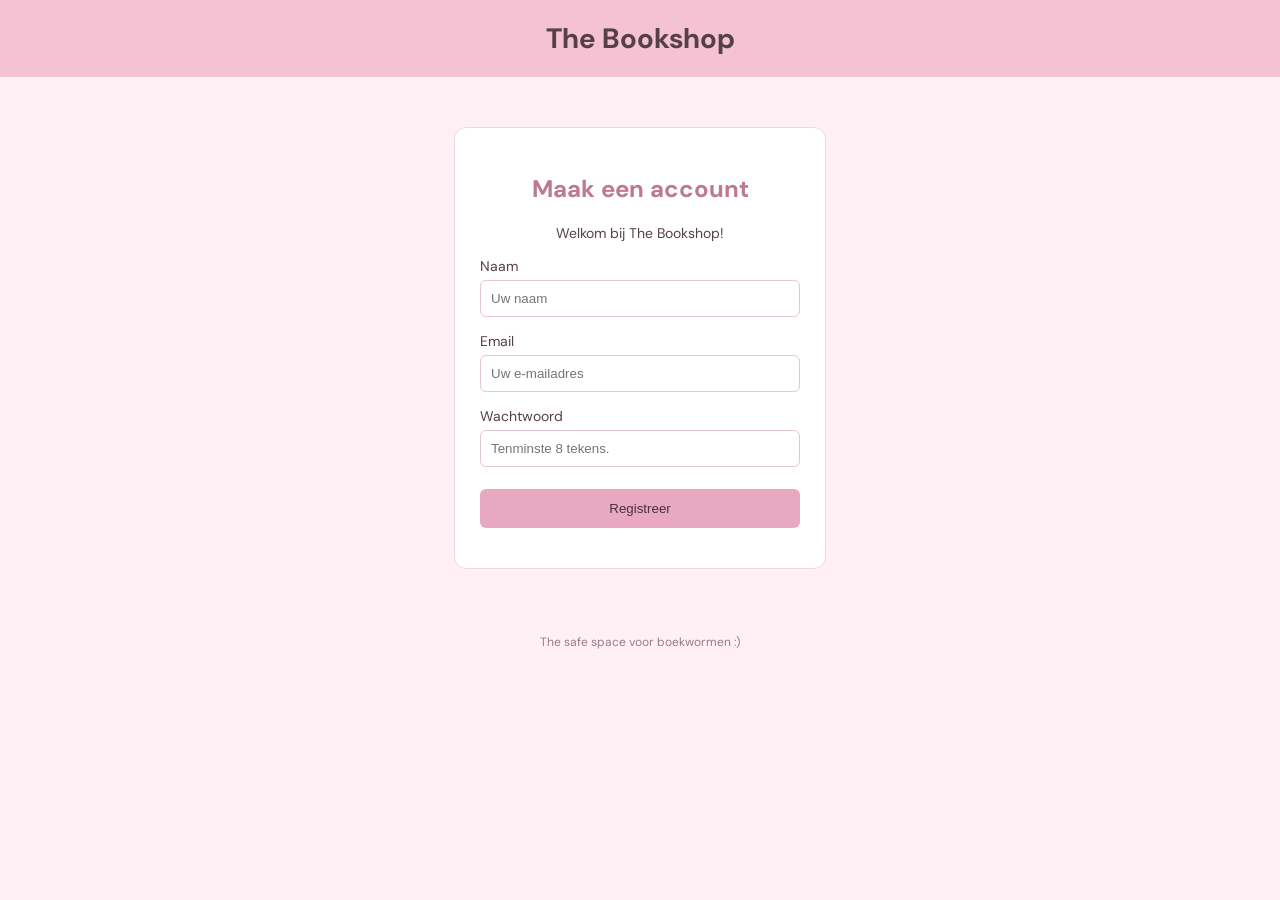
<file: frontend/index.html>
<!DOCTYPE html>
<html lang="nl">
<head>
    <meta charset="UTF-8">
    <meta name="viewport" content="width=device-width, initial-scale=1.0">
    <title>The Bookshop</title>
    <link rel="stylesheet" href="style.css">
    <link href="https://fonts.googleapis.com/css2?family=DM+Sans:wght@400;500;600&family=Playfair+Display:wght@500;600;700&display=swap" rel="stylesheet">
</head>
<body>

    <header>
        <h1>The Bookshop </h1>
    </header>

    <main>
        <h2>Maak een account</h2>
        <p>Welkom bij The Bookshop!</p>

        <form id="registerForm">
            <label for="name">Naam</label>
            <input type="text" id="name" placeholder="Uw naam" required>

            <label for="email">Email</label>
            <input type="email" id="email" placeholder="Uw e-mailadres" required>

            <label for="password">Wachtwoord</label>
            <input type="password" id="password" placeholder="Tenminste 8 tekens." minlength="8" required>

            <button type="submit">Registreer</button>
        </form>

        <p id="message"></p>
        
        </main>

    <footer>
        The safe space voor boekwormen :) 
    </footer>

    <script src="script.js"></script>
</body>
</html>
</file>
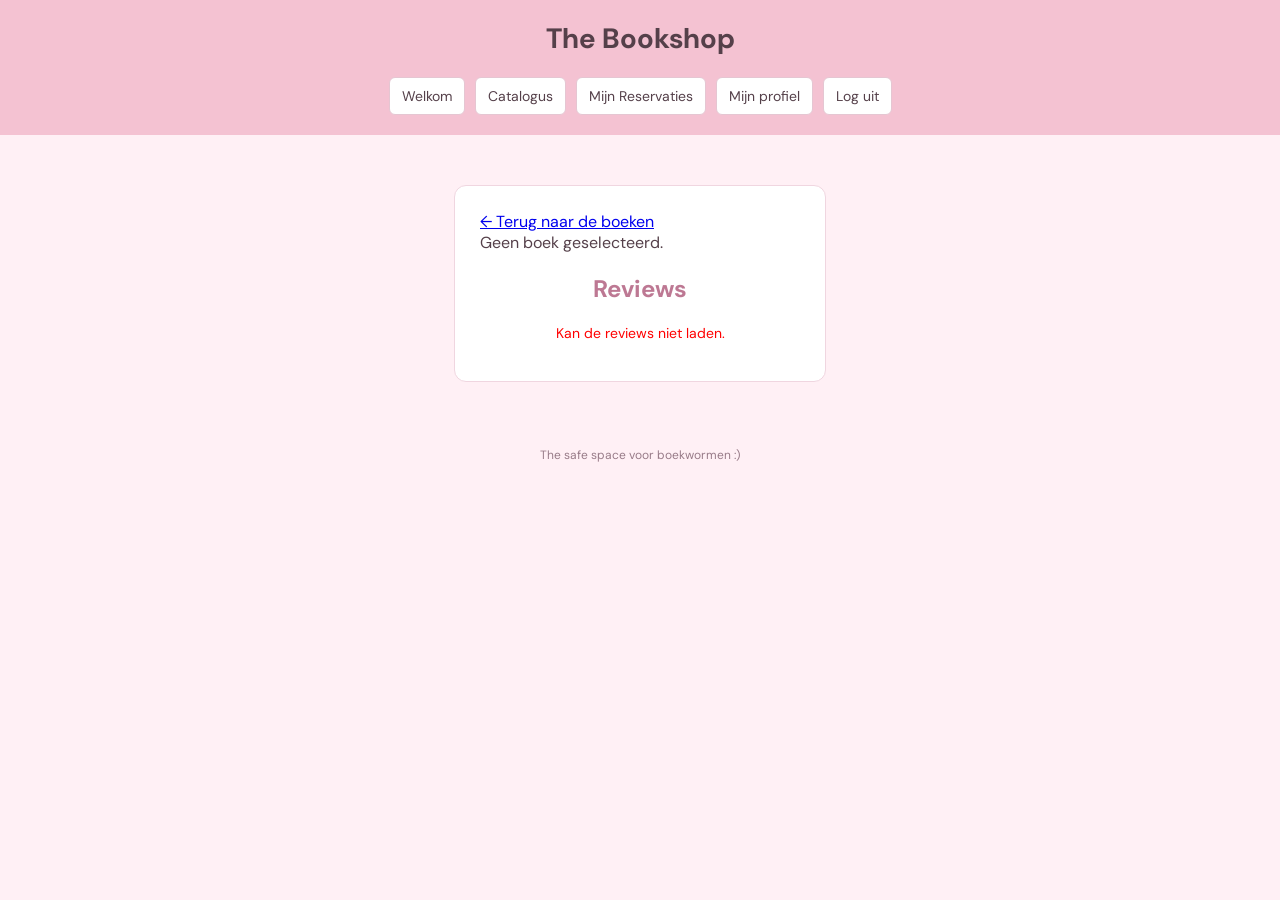
<file: frontend/book-detail.html>
<!DOCTYPE html>
<html lang="nl">
<head>
    <meta charset="UTF-8">
    <meta name="viewport" content="width=device-width, initial-scale=1.0">
    <title>Boekdetails - The Bookshop</title>
    <link rel="stylesheet" href="style.css">
    <link href="https://fonts.googleapis.com/css2?family=DM+Sans:wght@400;500;600&family=Playfair+Display:wght@500;600;700&display=swap" rel="stylesheet">
</head>
<body>
    <header>
        <h1>The Bookshop</h1>
        <nav class="navbar">
            <a href="books.html">Welkom</a>
            <a href="books.html">Catalogus</a>
            <a href="reservations.html">Mijn Reservaties</a>
            <a href="profile.html">Mijn profiel</a>
            <a href="login.html">Log uit</a>
        </nav>
    </header>

    <main>
        <a href="books.html">← Terug naar de boeken</a>

        <section id="bookDetails">
            <p>Boekgegevens laden...</p>
        </section>

        <section class="reviews-section">
            <h2>Reviews</h2>
            <p id="averageScore"></p>
            <div id="reviewList"></div>

            <div id="reviewFormSection" hidden>
                <h3>Schrijf een review</h3>
                <form id="reviewForm">
                    <label for="score">Score</label>
                    <select id="score" required>
                        <option value="">Kies een score</option>
                        <option value="5">5 - Uitstekend</option>
                        <option value="4">4 - Goed</option>
                        <option value="3">3 - Gemiddeld</option>
                        <option value="2">2 - Matig</option>
                        <option value="1">1 - Slecht</option>
                    </select>

                    <label for="reviewText">Je review</label>
                    <textarea id="reviewText" rows="4" maxlength="1000" required></textarea>

                    <button type="submit">Plaats review</button>
                </form>
            </div>

            <p id="reviewMessage"></p>
        </section>
    </main>

    <footer>The safe space voor boekwormen :)</footer>

    <script src="book-detail.js"></script>
</body>
</html>
</file>
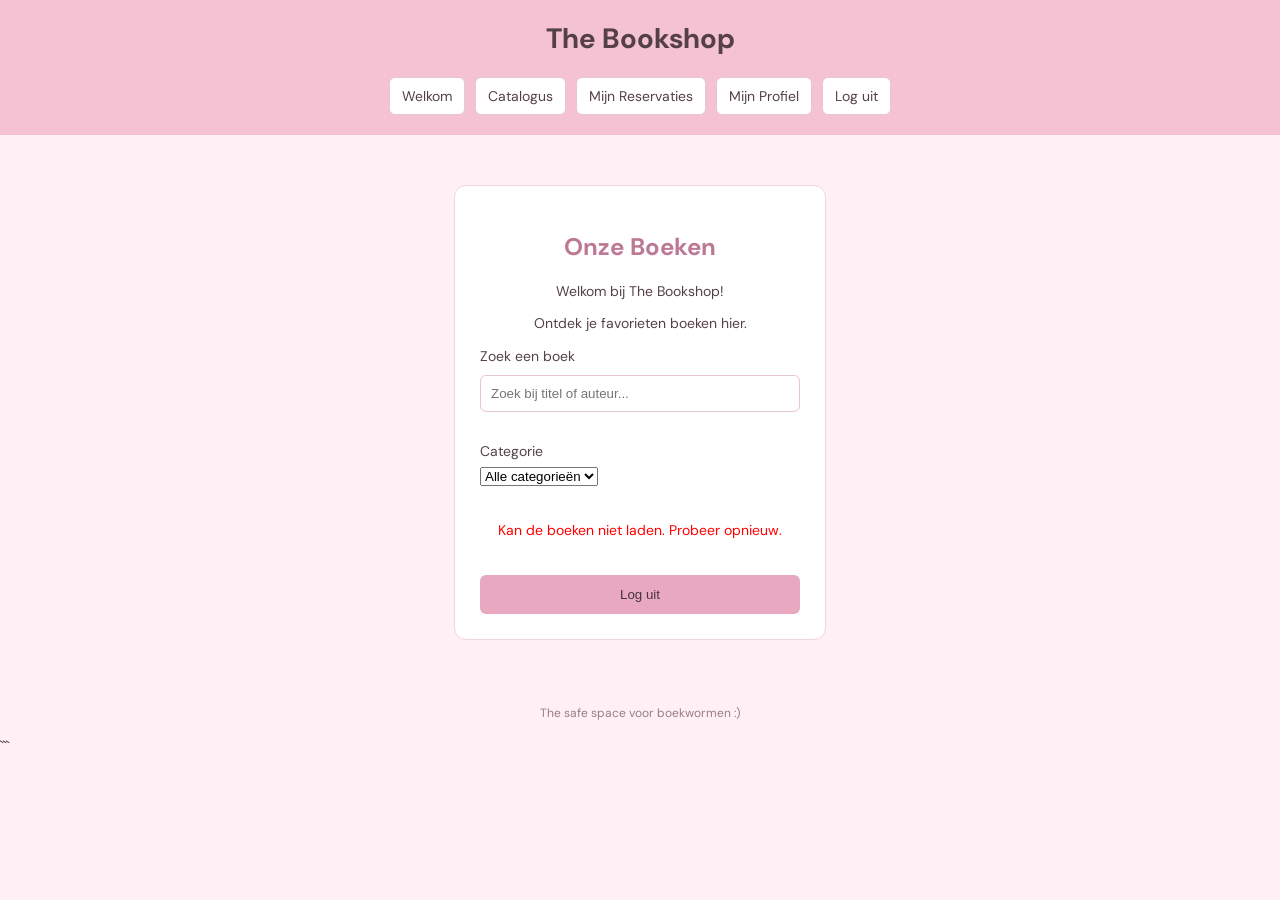
<file: frontend/books.html>
<!DOCTYPE html>
<html lang="nl">
<head>
    <meta charset="UTF-8">
    <meta name="viewport" content="width=device-width, initial-scale=1.0">
    <title>Books - The Bookshop</title>
    <link rel="stylesheet" href="style.css">
    <link href="https://fonts.googleapis.com/css2?family=DM+Sans:wght@400;500;600&family=Playfair+Display:wght@500;600;700&display=swap" rel="stylesheet">
</head>
<body>
    <header>
        <h1>The Bookshop </h1>
        <nav class="navbar">
            <a href="books.html">Welkom</a>
            <a href="books.html">Catalogus</a>
            <a href="reservations.html">Mijn Reservaties</a>
            <a href="profile.html">Mijn Profiel</a>
            <a href="login.html">Log uit</a>
        </nav>
    </header>

    <main>
        <h2>Onze Boeken</h2>
        <p id="welcomeMessage">Welkom bij The Bookshop!</p>

        <p>Ontdek je favorieten boeken hier.</p>
        <label for="searchInput">Zoek een boek</label>
        <input
            type="search"
            id="searchInput"
            placeholder="Zoek bij titel of auteur..."
        >

        <label for="categoryFilter">Categorie</label>
        <select id="categoryFilter">
            <option value="">Alle categorieën</option>
        </select>

        
        <p id="bookCount"></p>
        <div id="bookList"></div>

        <p id="message"></p>

        <button id="logoutButton">Log uit</button>
    </main>


    <footer>The safe space voor boekwormen :) </footer>

    <script src="books.js"></script>
</body>
</html>
```
</file>
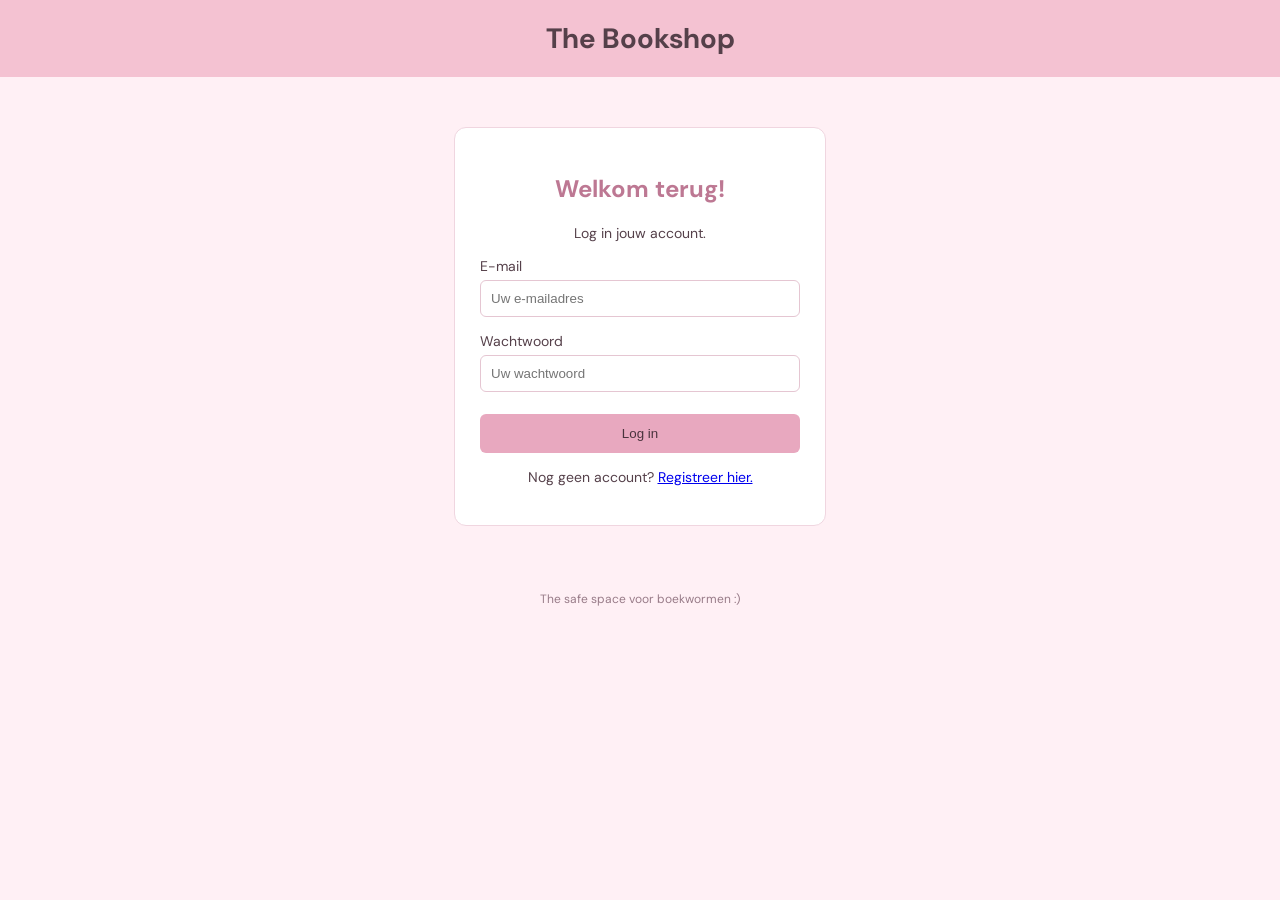
<file: frontend/login.html>
<!DOCTYPE html>
<html lang="nl">
<head>
    <meta charset="UTF-8">
    <meta name="viewport" content="width=device-width, initial-scale=1.0">
    <title>Login - The Bookshop</title>
    <link rel="stylesheet" href="style.css">
    <link href="https://fonts.googleapis.com/css2?family=DM+Sans:wght@400;500;600&family=Playfair+Display:wght@500;600;700&display=swap" rel="stylesheet">
</head>
<body>

    <header>
        <h1>The Bookshop</h1>
    </header>

    <main>
        <h2>Welkom terug!</h2>
        <p>Log in jouw account.</p>

        <form id="loginForm">
            <label for="email">E-mail</label>
            <input
                type="email"
                id="email"
                placeholder="Uw e-mailadres"
                required
            >

            <label for="password">Wachtwoord</label>
            <input
                type="password"
                id="password"
                placeholder="Uw wachtwoord"
                required
            >

            <button type="submit">Log in</button>
        </form>

        <p id="message"></p>

        <p class="account-link">
            Nog geen account?
            <a href="register.html">Registreer hier.</a>
        </p>
    </main>

    <footer>
        The safe space voor boekwormen :) 
    </footer>

    <script src="login.js"></script>
</body>
</html>
</file>
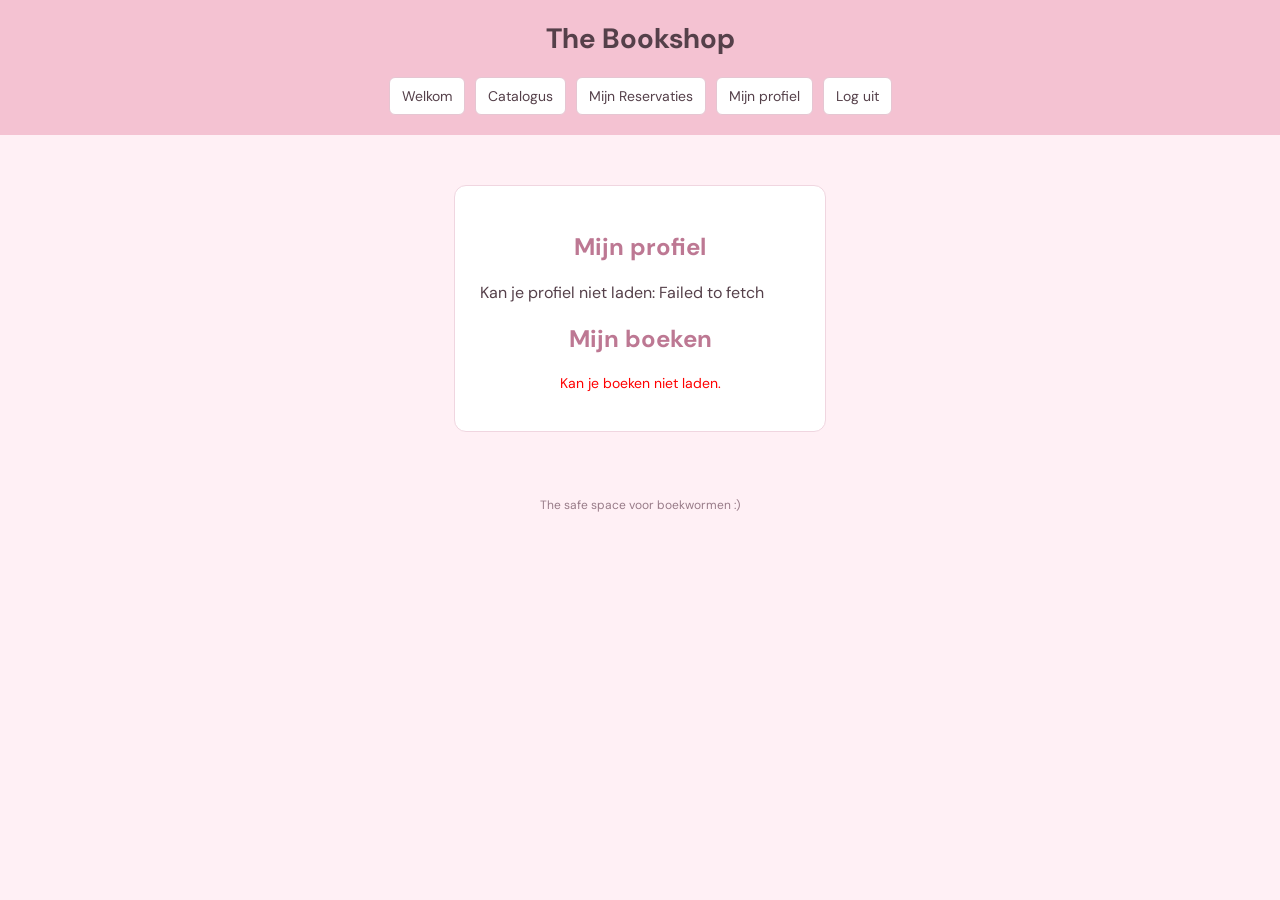
<file: frontend/profile.html>
<!DOCTYPE html>
<html lang="nl">
<head>
    <meta charset="UTF-8">
    <meta name="viewport" content="width=device-width, initial-scale=1.0">
    <title>Mijn profiel - The Bookshop</title>
    <link rel="stylesheet" href="style.css">
    <link href="https://fonts.googleapis.com/css2?family=DM+Sans:wght@400;500;600&family=Playfair+Display:wght@500;600;700&display=swap" rel="stylesheet">
</head>
<body>
    <header>
        <h1>The Bookshop</h1>
        <nav class="navbar">
            <a href="books.html">Welkom</a>
            <a href="books.html">Catalogus</a>
            <a href="reservations.html">Mijn Reservaties</a>
            <a href="profile.html">Mijn profiel</a>
            <a href="login.html">Log uit</a>
        </nav>
    </header>

    <main>
        <h2>Mijn profiel</h2>

        <section id="profileInfo">
            <p>Gegevens laden...</p>
        </section>

        <section>
            <h2>Mijn boeken</h2>
            <p id="message"></p>
            <div id="purchasedBooks"></div>
        </section>
    </main>

    <footer>The safe space voor boekwormen :)</footer>

    <script src="profile.js"></script>
</body>
</html>
</file>
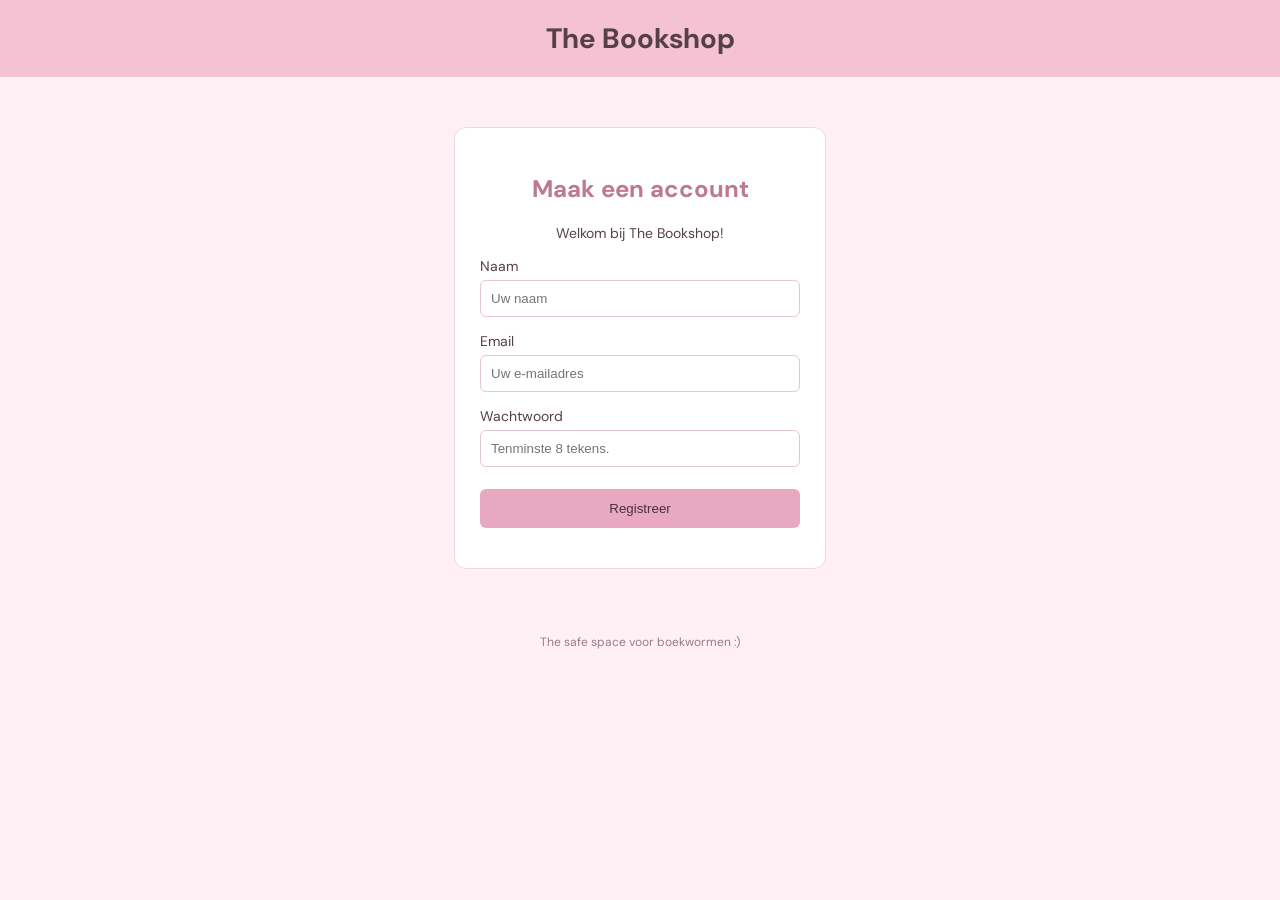
<file: frontend/register.html>
<!DOCTYPE html>
<html lang="nl">
<head>
    <meta charset="UTF-8">
    <meta name="viewport" content="width=device-width, initial-scale=1.0">
    <title>The Bookshop</title>
    <link rel="stylesheet" href="style.css">
    <link href="https://fonts.googleapis.com/css2?family=DM+Sans:wght@400;500;600&family=Playfair+Display:wght@500;600;700&display=swap" rel="stylesheet">
</head>
<body>

    <header>
        <h1>The Bookshop </h1>
    </header>

    <main>
        <h2>Maak een account</h2>
        <p>Welkom bij The Bookshop!</p>

        <form id="registerForm">
            <label for="name">Naam</label>
            <input type="text" id="name" placeholder="Uw naam" required>

            <label for="email">Email</label>
            <input type="email" id="email" placeholder="Uw e-mailadres" required>

            <label for="password">Wachtwoord</label>
            <input type="password" id="password" placeholder="Tenminste 8 tekens." minlength="8" required>

            <button type="submit">Registreer</button>
        </form>

        <p id="message"></p>
        
        </main>

    <footer>
        The safe space voor boekwormen :) 
    </footer>

    <script src="register.js"></script>
</body>
</html>
</file>
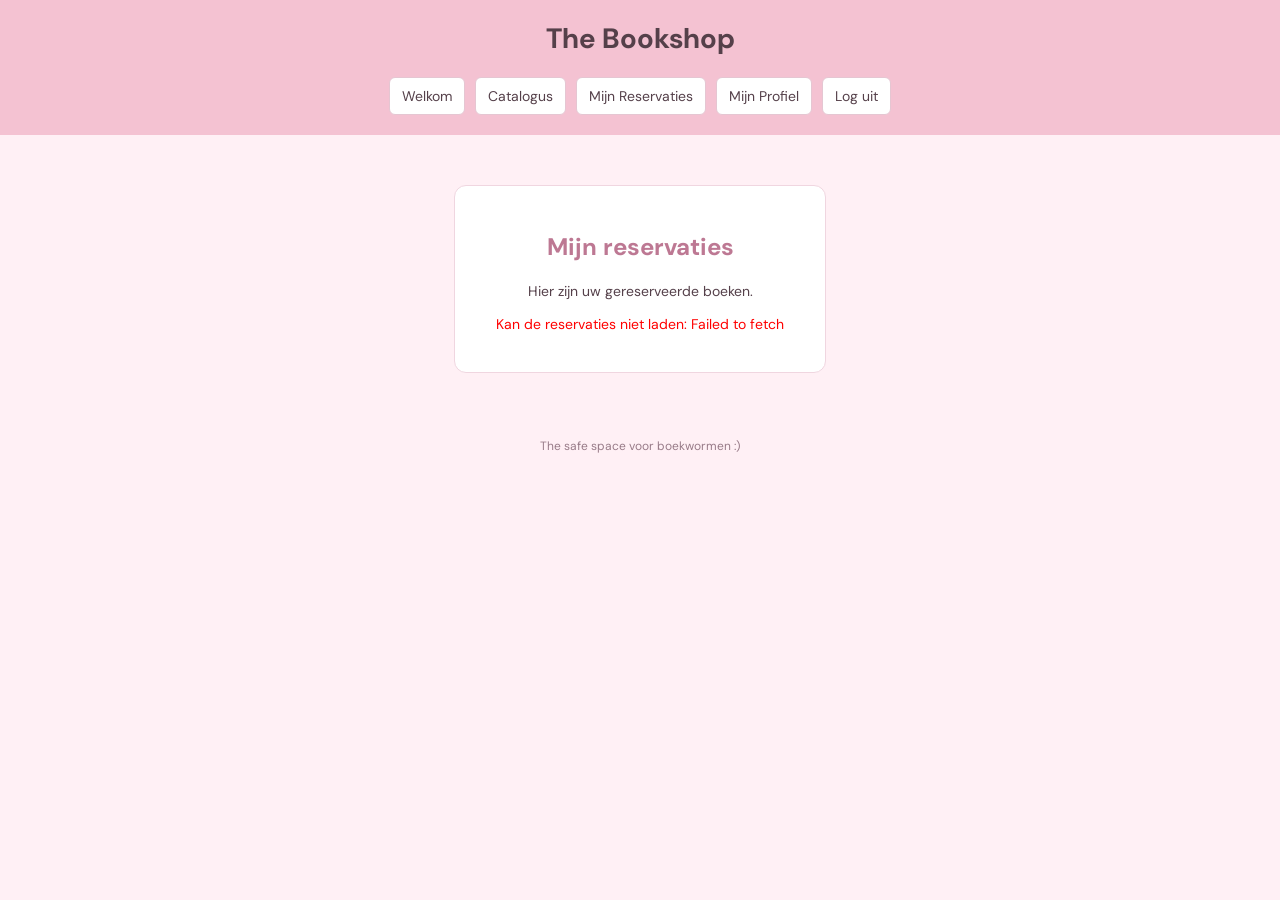
<file: frontend/reservations.html>
<!DOCTYPE html>
<html lang="nl">
<head>
    <meta charset="UTF-8">
    <meta name="viewport" content="width=device-width, initial-scale=1.0">
    <title>Mijn Reservaties - The Bookshop</title>
    <link rel="stylesheet" href="style.css">
    <link href="https://fonts.googleapis.com/css2?family=DM+Sans:wght@400;500;600&family=Playfair+Display:wght@500;600;700&display=swap" rel="stylesheet">
</head>
<body>
    <header>
        <h1>The Bookshop</h1>
        <nav class="navbar">
            <a href="books.html">Welkom</a>
            <a href="books.html">Catalogus</a>
            <a href="reservations.html">Mijn Reservaties</a>
            <a href="profile.html">Mijn Profiel</a>
            <a href="login.html">Log uit</a>
        </nav>
    </header>

    <main>
        <h2>Mijn reservaties</h2>
        <p>Hier zijn uw gereserveerde boeken.</p>
        <p id="message"></p>
        <div id="reservationList"></div>
    </main>

    <footer>
        The safe space voor boekwormen :)
    </footer>
    <script src="reservations.js"></script>
</body>
</html>
</file>
<file: frontend/style.css>
body {
    font-family: "DM Sans",sans-serif;
    background-color: #fff0f5;
    color: #55404a;
    margin: 0;
}

header {
    background-color: #f4c2d2;
    padding: 20px;
    text-align: center;
}

header h1 {
    margin: 0;
    font-size: 28px;
}

main {
    background-color: white;
    width: 320px;
    max-width: calc(100% - 60px);
    margin: 50px auto;
    padding: 25px;
    border-radius: 12px;
    border: 1px solid #f0d6e0;
}

h2 {
    text-align: center;
    color: #bd7893;
}

main p {
    text-align: center;
    font-size: 14px;
}

label {
    display: block;
    margin-top: 15px;
    margin-bottom: 5px;
    font-size: 14px;
}

input {
    width: 100%;
    padding: 10px;
    box-sizing: border-box;
    border: 1px solid #e5c6d2;
    border-radius: 6px;
}

input:focus {
    outline: 2px solid #f4c2d2;
}

button {
    width: 100%;
    margin-top: 22px;
    padding: 12px;
    background-color: #e8a8bf;
    color: #49333d;
    border: none;
    border-radius: 6px;
    cursor: pointer;
}

button:hover {
    background-color: #df94b0;
}

#message {
    margin-top: 15px;
    overflow-wrap: anywhere;
}

footer {
    text-align: center;
    font-size: 12px;
    color: #987b88;
    padding: 15px;
}
#searchInput {
    margin-top: 5px;
    margin-bottom: 15px;
}

#bookList {
    display: grid;
    grid-template-columns: 1fr;
    gap: 15px;
    margin-top: 20px;
}

.book-card {
    padding: 15px;
    border: 1px solid #f0d6e0;
    border-radius: 8px;
    background-color: #fff8fb;
}

.book-card h3 {
    color: #bd7893;
    margin-top: 0;
}

.book-card p {
    text-align: left;
    line-height: 1.5;
    overflow-wrap: anywhere;
}

#bookCount {
    color: #987b88;
}

@media (min-width: 650px) {
    #bookList {
        grid-template-columns: repeat(2, minmax(0, 1fr));
    }
}

.navbar {
    display: flex;
    justify-content: center;
    flex-wrap: wrap;
    gap: 10px;
    margin-top: 20px;
}

.navbar a {
    color: #55404a;
    text-decoration: none;
    background-color: white;
    border: 1px solid #e5c6d2;
    padding: 9px 12px;
    border-radius: 6px;
    font-size: 14px;
}

.navbar a:hover {
    background-color: #fff0f5;
}
</file>
